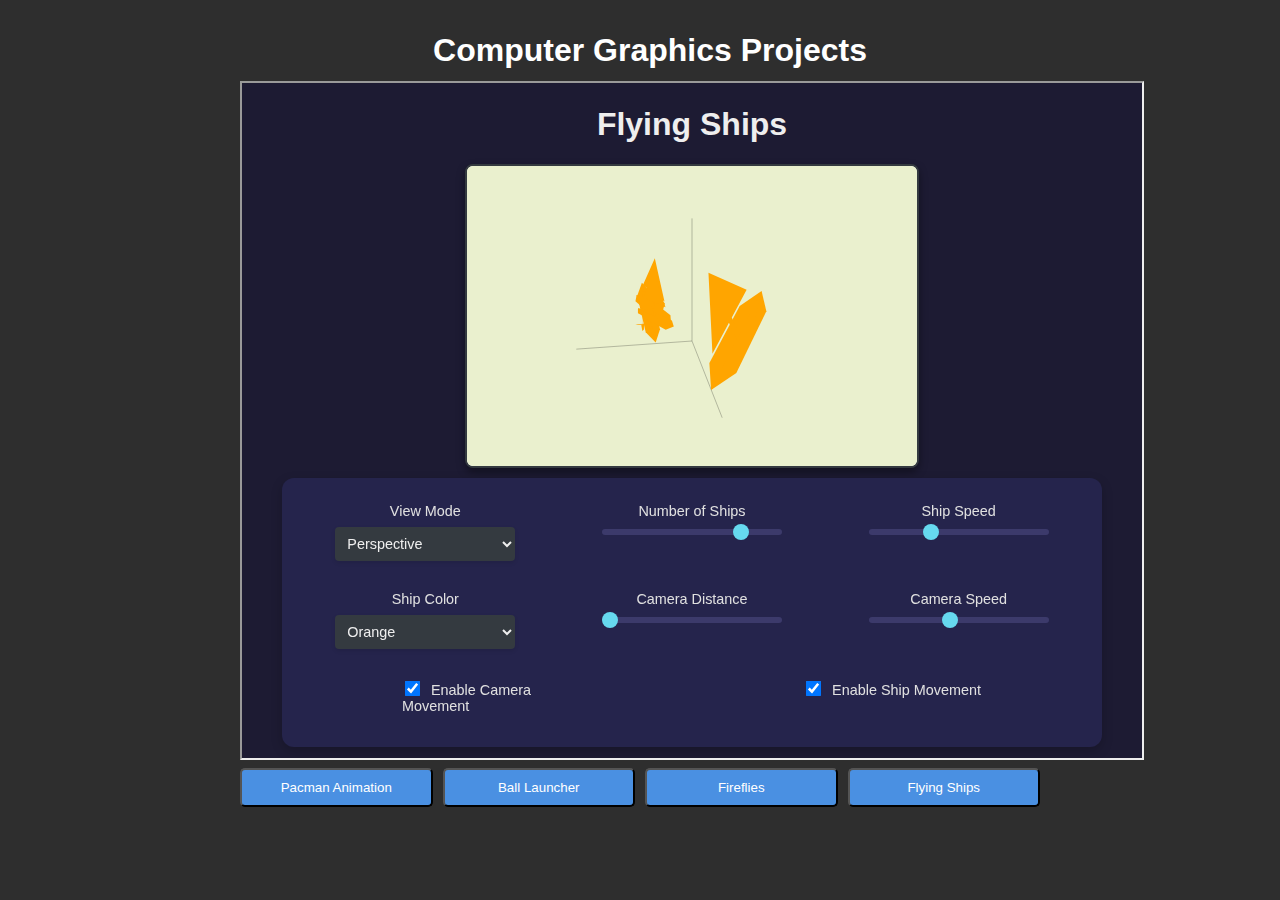
<file: index.html>
<!DOCTYPE html>
<html lang="en">
<head>
  <meta charset="UTF-8">
  <meta name="viewport" content="width=device-width, initial-scale=1.0">
  <title>William Dwyer's Computer Graphics Projects</title>
  <link rel="stylesheet" href="styles.css"> <!-- Include your styles -->
</head>
<body>
    <div class="container">
      <h1>Computer Graphics Projects</h1>

      <!-- Embed a chosen project here using an iframe -->
      <div class="project-display">
        <iframe id="project-iframe" src="flying-ships/flying-ships.html" width="900px" height="675px" style="background-color: #FFFFFF;"></iframe>
      </div>

      <!-- Buttons to dynamically load each project -->
      <div class="button-container">
        <button class="card-button" onclick="loadProject('pacman-animation/pacman-animation.html')">Pacman Animation</button>
        <button class="card-button" onclick="loadProject('ball-launcher/ball-launcher.html')">Ball Launcher</button>
        <button class="card-button" onclick="loadProject('fireflies/fireflies.html')">Fireflies</button>
        <button class="card-button" onclick="loadProject('flying-ships/flying-ships.html')">Flying Ships</button>
      </div>
    </div>

    <script src="main.js"></script>
</body>
</html>
</file>
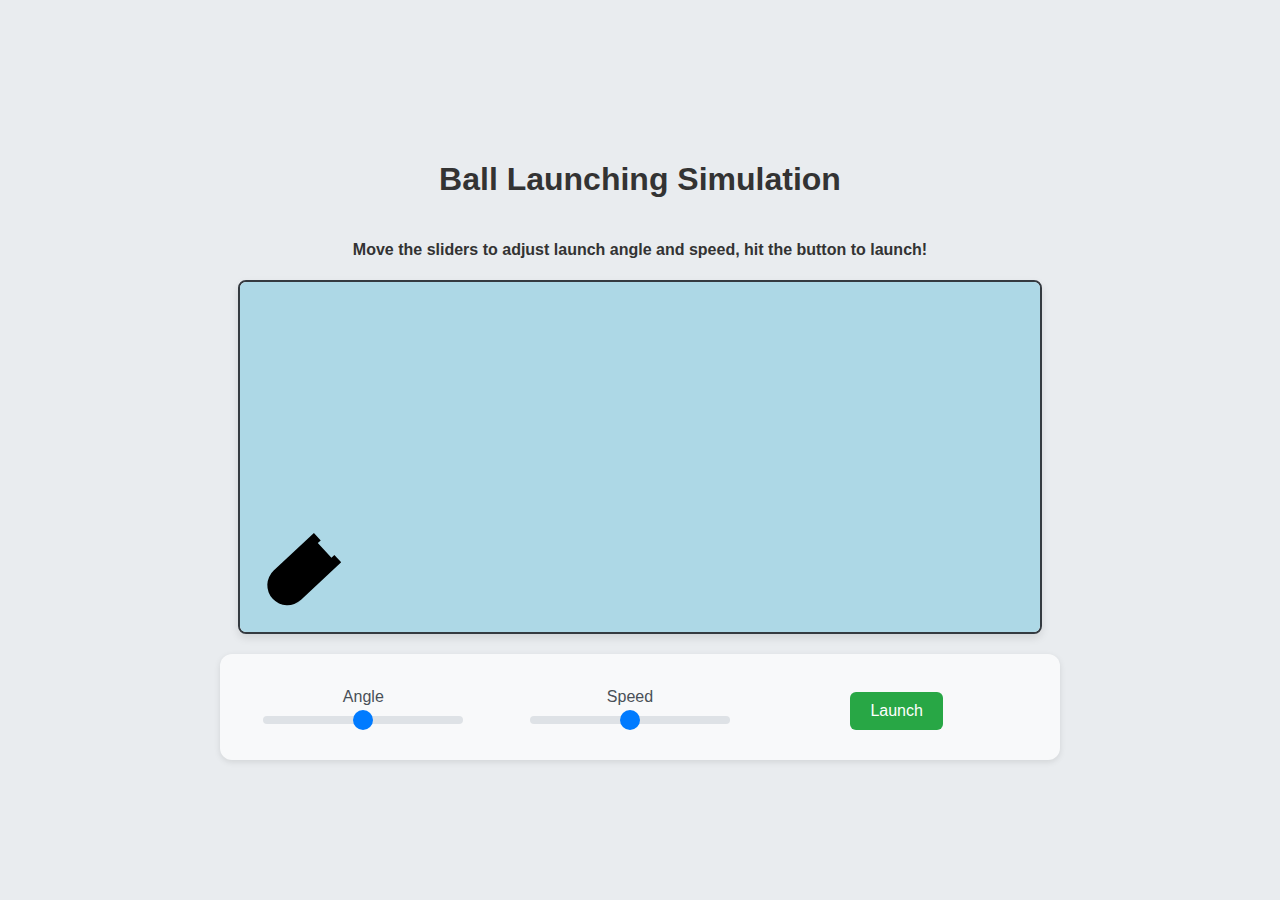
<file: ball-launcher/ball-launcher.html>
<!DOCTYPE html>
<html lang="en">
  <head>
    <meta charset="UTF-8">
    <title>Ball launching simulation</title>
    <meta name="viewport" content="width=device-width, initial-scale=1.0">
    <link rel="stylesheet" href="styles.css">
  </head>
  <body>

    <h1>Ball Launching Simulation</h1>
    <h4>Move the sliders to adjust launch angle and speed, hit the button to launch!</h4>
    <canvas id="canvas" width="800" height="350"></canvas>

    <div class="slider-container">
        <div class="slider-box">
          <label for="slider_angle">Angle</label>
          <input id="slider_angle" type="range" min="0" max="1500" />
        </div>
  
        <div class="slider-box">
          <label for="slider_speed">Speed</label>
          <input id="slider_speed" type="range" min="500" max="1000" />
        </div>

        <div class="slider-box">
          <label for="button_launch"></label>
          <button id="button_launch">Launch</button>
        </div>
    </div>

    <script src="main.js" type="module"></script>
    <script type="text/javascript" src="gl-matrix-min.js"></script>
  </body>
</html>
</file>
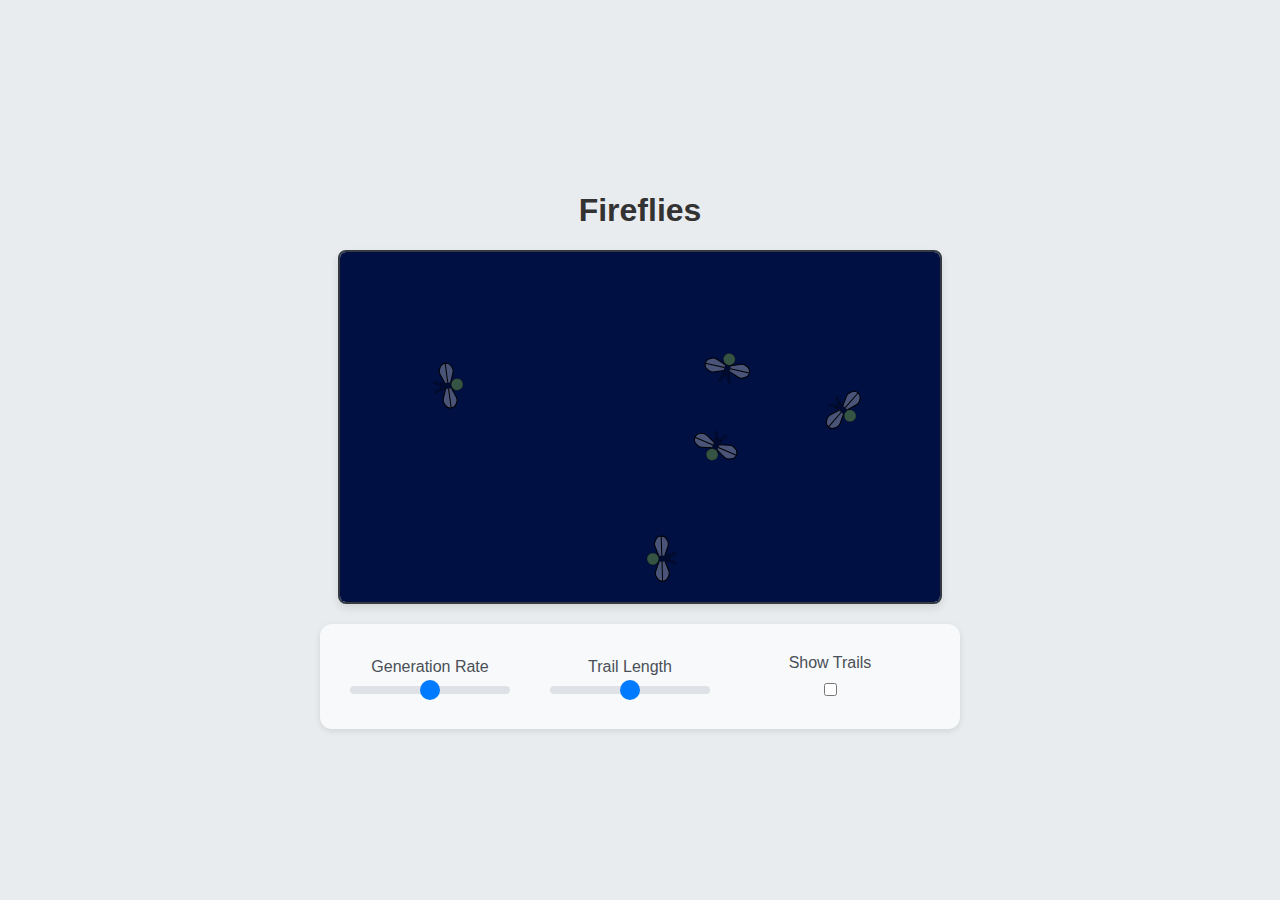
<file: fireflies/fireflies.html>
<!DOCTYPE html>
<html lang="en">
  <head>
    <meta charset="UTF-8">
    <title>Firefly Animation</title>
    <meta name="viewport" content="width=device-width, initial-scale=1.0">
    <link rel="stylesheet" href="styles.css">
  </head>
  <body>

    <h1>Fireflies</h1>
    <canvas id="canvas" width="600" height="350"></canvas>

    <div class="slider-container">
        <div class="slider-box">
          <label for="slider_firefly_gen_rate">Generation Rate</label>
          <input id="slider_firefly_gen_rate" type="range" min="-99.5" max="-99" step="0.01" />
        </div>

        <div class="slider-box">
          <label for="slider_trail_length">Trail Length</label>
          <input id="slider_trail_length" type="range" min="0.1" max="0.7" step="0.01"/>
        </div>

        <div class="slider-box">
          <label for="checkbox_show_trails">Show Trails</label>
          <input id="checkbox_show_trails" type="checkbox" min="500" max="1000" />
        </div>
    </div>

    <script src="main.js" type="text/javascript"></script>
    <script src="background-manager.js" type="text/javascript"></script>
    <script src="hermite-curve.js" type="text/javascript"></script>
    <script src="curve-manager.js" type="text/javascript"></script>
    <script src="firefly.js" type="text/javascript"></script>
    <script src="firefly-manager.js" type="text/javascript"></script>
    <script type="text/javascript" src="gl-matrix-min.js"></script>
  </body>
</html>
</file>
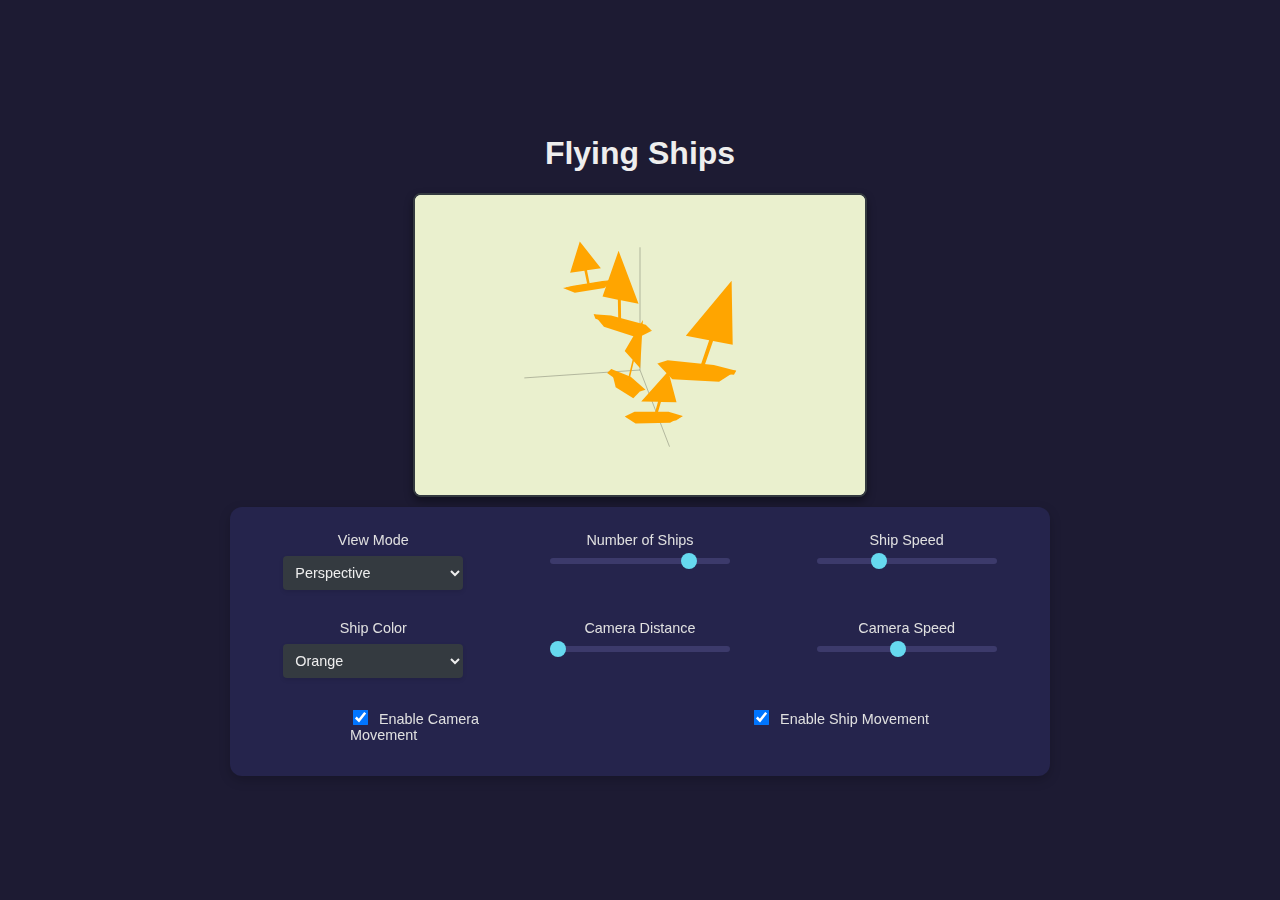
<file: flying-ships/flying-ships.html>
<!DOCTYPE html>
<html lang="en">
  <head>
    <meta charset="UTF-8">
    <title>Flying Ships</title>
    <meta name="viewport" content="width=device-width, initial-scale=1.0">
    <link rel="stylesheet" href="styles.css">
  </head>
  <body>
    <h1>Flying Ships</h1>
    <canvas id="canvas" width="450" height="300"></canvas>

    <!-- Control Panel -->
    <div class="control-panel">
      <div class="slider-box">
          <label for="viewMode">View Mode</label>
          <select id="viewMode">
              <option value="perspective">Perspective</option>
              <option value="orthographic">Orthographic</option>
          </select>
      </div>

      <div class="slider-box">
          <label for="shipCount">Number of Ships</label>
          <input id="shipCount" type="range" min="1" max="6" step="1">
      </div>

      <div class="slider-box">
        <label for="shipSpeed">Ship Speed</label>
        <input id="shipSpeed" type="range" min="0.0025" max="0.01" step="0.0001">
      </div>

      <div class="slider-box">
          <label for="shipColor">Ship Color</label>
          <select id="shipColor">
              <option value="red">Red</option>
              <option value="green">Green</option>
              <option value="blue">Blue</option>
              <option value="yellow">Yellow</option>
              <option value="orange">Orange</option>
          </select>
      </div>

      <div class="slider-box">
        <label for="cameraDistance">Camera Distance</label>
        <input id="cameraDistance" type="range" min="200" max="400" step="1">
      </div>

      <div class="slider-box">
          <label for="cameraSpeed">Camera Speed</label>
          <input id="cameraSpeed" type="range" min="0.001" max="0.01" step="0.0001">
      </div>

      <div class="slider-box">
          <label>
              <input id="cameraMovement" type="checkbox"> Enable Camera Movement
          </label>
      </div>

      <div class="slider-box">
          <label>
              <input id="shipMovement" type="checkbox"> Enable Ship Movement
          </label>
      </div>
    </div>

    <script src="main.js" type="text/javascript"></script>
    <script src="background-manager.js" type="text/javascript"></script>
    <script src="hermite-curve.js" type="text/javascript"></script>
    <script src="curve-manager.js" type="text/javascript"></script>
    <script src="ship.js" type="text/javascript"></script>
    <script src="ship-manager.js" type="text/javascript"></script>
    <script src="draw_util.js" type="text/javascript"></script>
    <script src="camera.js" type="text/javascript"></script>
    <script src="gl-matrix-min.js" type="text/javascript" ></script>
  </body>
</html>
</file>
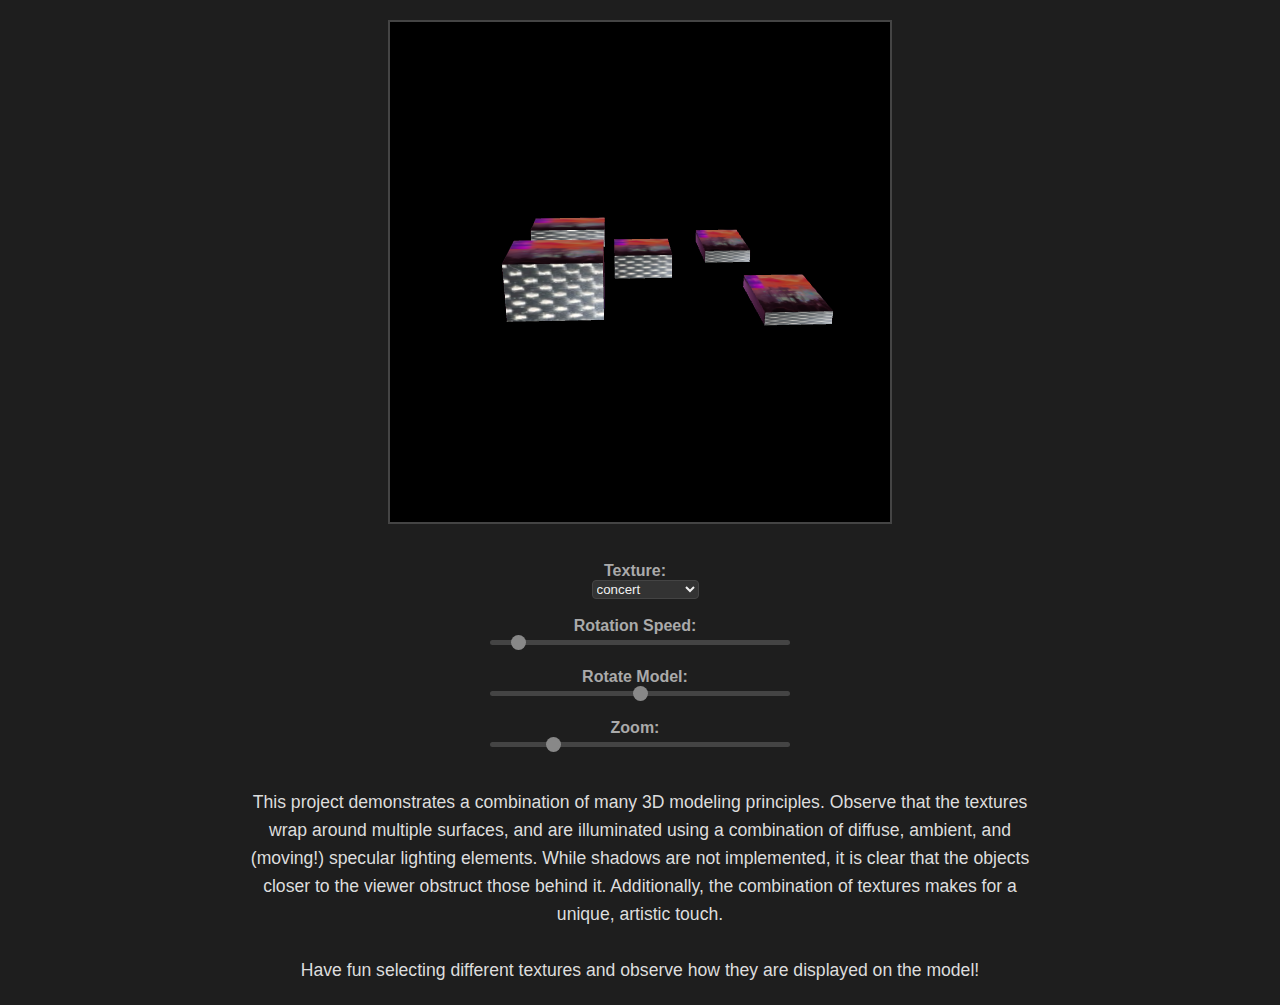
<file: js-shaders-textured/js-shaders-textured.html>
<!DOCTYPE html>
<html>
<head>
  <title>Textured 3D Rendering</title>
  <link rel="stylesheet" type="text/css" href="styles.css">
</head>
<body>
  <script id="vertexShader" type="not-js">
      attribute vec3 vPosition;
      attribute vec3 vNormal;
      attribute vec2 vTexCoord;
      varying vec3 fPosition;
      varying vec3 fNormal;
      varying vec2 fTexCoord;
      uniform mat4 uMV;
      uniform mat4 uMVP;
      uniform float time;

      void main(void) {
        gl_Position = uMVP * vec4(vPosition, 50.0);
        fPosition = (uMV * vec4(vPosition, 1.0)).xyz; // In camera coordinates
        fNormal = vNormal;                            // In local coordinates
        fTexCoord = vTexCoord;
      }
    </script>

  <script id="fragmentShader" type="not-js">
      precision highp float;
      varying vec3 fPosition;
      varying vec3 fNormal;
      varying vec2 fTexCoord;
      uniform mat4 uMV;
      uniform mat3 uMVn;
      uniform sampler2D texSampler1;
      uniform sampler2D texSampler2;
      uniform float time;

      const float ambientC  = 0.5;
      const float diffuseC  = 0.9;
      const vec3  lightCol  = vec3(1.0,1.0,1.0);
      
      vec2 blinnPhongDir(vec3 lightDir, vec3 n, float lightInt, float Ka,
        float Kd, float Ks, float shininess) {
        vec3 s = normalize(lightDir);
        vec3 v = normalize(-fPosition);
        vec3 h = normalize(v+s);
        float diffuse = Ka + Kd * lightInt * max(0.0, dot(n, s));
        float spec =  Ks * pow(max(0.0, dot(n,h)), shininess);
        return vec2(diffuse, spec);
      }

      void main(void) {
        vec3 texColor1=texture2D(texSampler1,fTexCoord).xyz;
        vec3 texColor2=texture2D(texSampler2,fTexCoord).xyz;
        vec3 lightV = vec3(4.79 * cos(3.5*time), 1.29 * -sin(3.5*time), 6.45 * sin(2.7*time));
        vec3 n = normalize(uMVn * fNormal);
        vec3 ColorS  = blinnPhongDir(lightV,n,0.0,0.0,0.0,0.7,800.0).y*lightCol;
        if (fNormal.z > 0.0 && fNormal.y==0.0) {
          vec3 ColorAD = blinnPhongDir(lightV,n,1.0,ambientC,diffuseC,0.0,1.0).x*texColor2;
          gl_FragColor = vec4(ColorAD+ColorS,1.0);
        } else {
          vec3 ColorAD = blinnPhongDir(lightV,n,1.0,ambientC,diffuseC,0.0,1.0).x*texColor1;
          gl_FragColor = vec4(ColorAD+ColorS,1.0);
        }
      }
    </script>
  <canvas id="mycanvas" width="500" height="500"></canvas>
  <br>

  <label for="imageSelector">Texture:</label>
  <select id="textureDropdown">
    <option value="concert_img">concert</option>
    <option value="goat_img">goat</option>
    <option value="lightbulb_img">lightbulb</option>
    <option value="northern_lights_img">northern lights</option>
    <option value="sunset_img">sunset</option>
    <option value="texaco_img">texaco</option>
    <option value="uncrustable_img">uncrustable</option>
  </select>
  <br>
  <label for="slider1">Rotation Speed:</label>
  <input id="slider1" type="range" min="0" max="4" step="0.01" />
  <br>
  <label for="slider2">Rotate Model:</label>
  <input id="slider2" type="range" min="-100" max="100" />
  <br>
  <label for="slider3">Zoom:</label>
  <input id="slider3" type="range" min="20" max="300" />
  <br>


  <p>This project demonstrates a combination of many 3D modeling principles. Observe that the textures wrap around
    multiple surfaces, and are illuminated using a combination of diffuse, ambient, and (moving!) specular lighting
    elements. While shadows are not implemented, it is clear that the objects closer to the viewer obstruct those
    behind it. Additionally, the combination of textures makes for a unique, artistic touch. <br><br>
    Have fun selecting different textures and observe how they are displayed on the model!</p>
  
  <script type="text/javascript" src="gl-matrix-min.js"></script>

  <script src="main.js" id="module"></script>
  <script src="model.js" id="module"></script>

  <script src="images/carbonfiber.js"></script>
  <script src="images/concert.js"></script>
  <script src="images/goat.js"></script>
  <script src="images/lightbulb.js"></script>
  <script src="images/northern-lights.js"></script>
  <script src="images/sunset.js"></script>
  <script src="images/texaco.js"></script>
  <script src="images/uncrustable.js"></script>
</body>

</html>
</file>
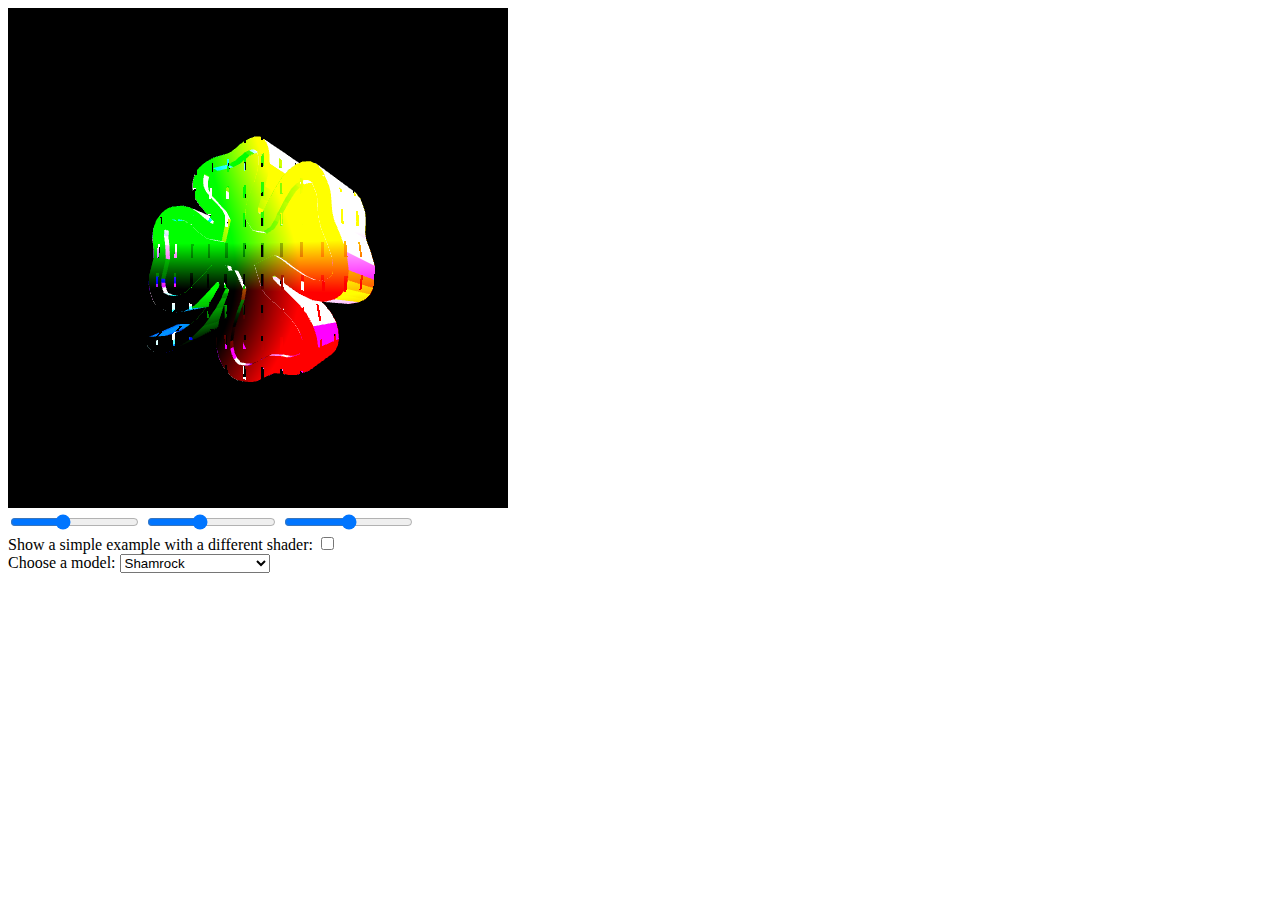
<file: js-shaders/js-shaders.html>
<!DOCTYPE html>
<html>

<head>
  <title>Simple Shader and Selecters</title>
</head>

<body>
    <script id="vertexShaderSimple" type="not-js">
        attribute vec3 vPosition;
        attribute vec3 vColor;
        varying vec3 fColor;
        uniform mat4 uMVP;
        uniform float time;
  
        void main(void) {
            gl_Position = uMVP * vec4(vPosition, 0.5*sin(time*1.0)+1.0);
            fColor = vColor;
        }
    </script>

    <script id="fragmentShaderSimple" type="not-js">
        precision highp float;
        varying vec3 fColor;
        uniform float time;

        void main(void) {
            gl_FragColor = vec4(fColor.x * 0.8*sin(time*4.0), fColor.y * 0.2*sin(time*3.0), fColor.z * 0.5*sin(time*6.0), 1.0);
        }
    </script>
  
    <script id="vertexShader" type="not-js">
        attribute vec3 vPosition;
        attribute vec3 vNormal;
        attribute vec3 vColor;
        varying vec3 fPosition;
        varying vec3 fNormal;
        uniform mat4 uMV;
        uniform mat4 uMVP;
        uniform float time;
    
        vec2 Rotate2D(vec2 vec_in, float angle) {
            vec2 vec_out;
            vec_out.x = cos(angle) * vec_in.x - sin(angle) * vec_in.y;
            vec_out.y = sin(angle) * vec_in.x + cos(angle) * vec_in.y;
            return vec_out;
        }
    
        void main(void) {
            vec3 modelX = vPosition;
            vec3 modelN = vNormal;
            modelX.xz = Rotate2D(modelX.xz, 0.25 * 3.14 * modelX.y * sin(2.0 * time));
            modelX.yz = Rotate2D(modelX.yz, 0.25 * 3.14 * modelX.y * sin(5.0 * time));
            modelX.xy = Rotate2D(modelX.xy, 0.25 * 3.14 * modelX.y * sin(0.5 * time));
            modelN.xz = Rotate2D(modelN.xz, 0.5 * 3.14 * modelX.y * sin(0.5 * time));
            modelN.yz = Rotate2D(modelN.yz, 0.5 * 3.14 * modelX.y * sin(0.5 * time));
            modelN.xy = Rotate2D(modelN.xy, 0.5 * 3.14 * modelX.y * sin(0.5 * time));
    
            gl_Position = uMVP * vec4(modelX, 1.0);
            fPosition = (uMV * vec4(modelX, 1.0)).xyz; // In camera coordinates
            fNormal = modelN; // In local coordinates
        }
    </script>

    <script id="fragmentShader" type="not-js">
        precision highp float;
        varying vec3 fPosition;
        varying vec3 fNormal;
        uniform mat3 uMVn;
        uniform float time;
    
        void main(void) {
            vec3 n = normalize(uMVn * fNormal);
    
            // Ambient lighting
            vec3 baseColor = vec3(fPosition.x * 0.5 + 0.5, fPosition.y * 0.5 + 0.5, fPosition.z * 0.5 + 0.5);
            vec3 ambient_color = 0.05 * baseColor;
    
            // Specular lights
            vec3 specDir1 = vec3(-cos(time*10.0), 4.0 * sin(2.0 * time), sin(2.0 * time) + 3.14 / 2.0);
            vec3 specDir2 = vec3(56.0 * cos(20.0 * time), 1.0, -sin(1.5 * time));
            vec3 l_1 = normalize(specDir1);
            vec3 l_2 = normalize(specDir2);
            vec3 h_1 = normalize(normalize(-fPosition) + l_1);
            vec3 h_2 = normalize(normalize(-fPosition) + l_2);
            vec3 specCol1 = pow(max(0.0, dot(n, h_1)), 32.0) * vec3(1.0, 1.0, 1.0);
            vec3 specCol2 = pow(max(0.0, dot(n, h_2)), 32.0) * vec3(1.0, 1.0, 1.0);
    
            // Diffuse lights
            vec3 difDir1 = vec3(cos(0.2 * time), 1.0, sin(1.5 * time));
            vec3 difDir2 = vec3(sin(2.0 * time), 1.0, sin(0.1 * time));
            vec3 difDir3 = vec3(-sin(0.2 * time), 1.0, -cos(0.1 * time));
            float diffuse1 = pow(dot(n, difDir1), 3.0);
            float diffuse2 = pow(dot(n, difDir2), 10.0);
            float diffuse3 = pow(dot(n, difDir3), 2.0);
            vec3 difCol1 = diffuse1 * vec3(1.0, 0, 0);
            vec3 difCol2 = diffuse2 * vec3(0, 0.2, 78);
            vec3 difCol3 = diffuse3 * vec3(0.1, 1.0, 0);
    
            // Combine all lighting components
            vec3 finalColor = ambient_color + specCol1 + specCol2 + difCol1 + difCol2 + difCol3;
            gl_FragColor = vec4(finalColor, 1.0);
    
            // Discard some random parts of the model
            if (sin(0.5 * fPosition.x) > 0.9 && sin(0.3 * fPosition.y) > 0.1) discard;
        }
    </script>

    <canvas id="mycanvas" width="500" height="500"></canvas>

    <br>

    <input id="slider1" type="range" min="-100" max="100" />
    <input id="slider2" type="range" min="-100" max="100" />
    <input id="slider3" type="range" min="20" max="300" />

    <br>    
    <label for="simpleExample">Show a simple example with a different shader:</label>
    <input type="checkbox" id="simpleExample" name="simpleExample">
    <br>

    <label for="modelSelect">Choose a model:</label>
    <select id="modelSelect">
      <option value="shamrock">Shamrock</option>
      <option value="nationalParkRanger">National Park Ranger</option>
      <option value="sofa">Sofa</option>
      <option value="basketballHoop">Basketball Hoop</option>
      <option value="potGold">Pot of Gold</option>
    </select>

    <script src="main.js" id="module"></script>
    <script type="text/javascript" src="gl-matrix-min.js"></script>

    <script id="sofa" src="./js-objs/sofa.js"></script>
    <script id="potGold" src="./js-objs/potGold.js"></script>
    <script id="basketballHoop" src="./js-objs/basketballHoop.js"></script>
    <script id="nationalParkRanger" src="./js-objs/nationalParkRanger.js"></script>
    <script id="shamrock" src="./js-objs/shamrock.js"></script>
</body>

</html>
</file>
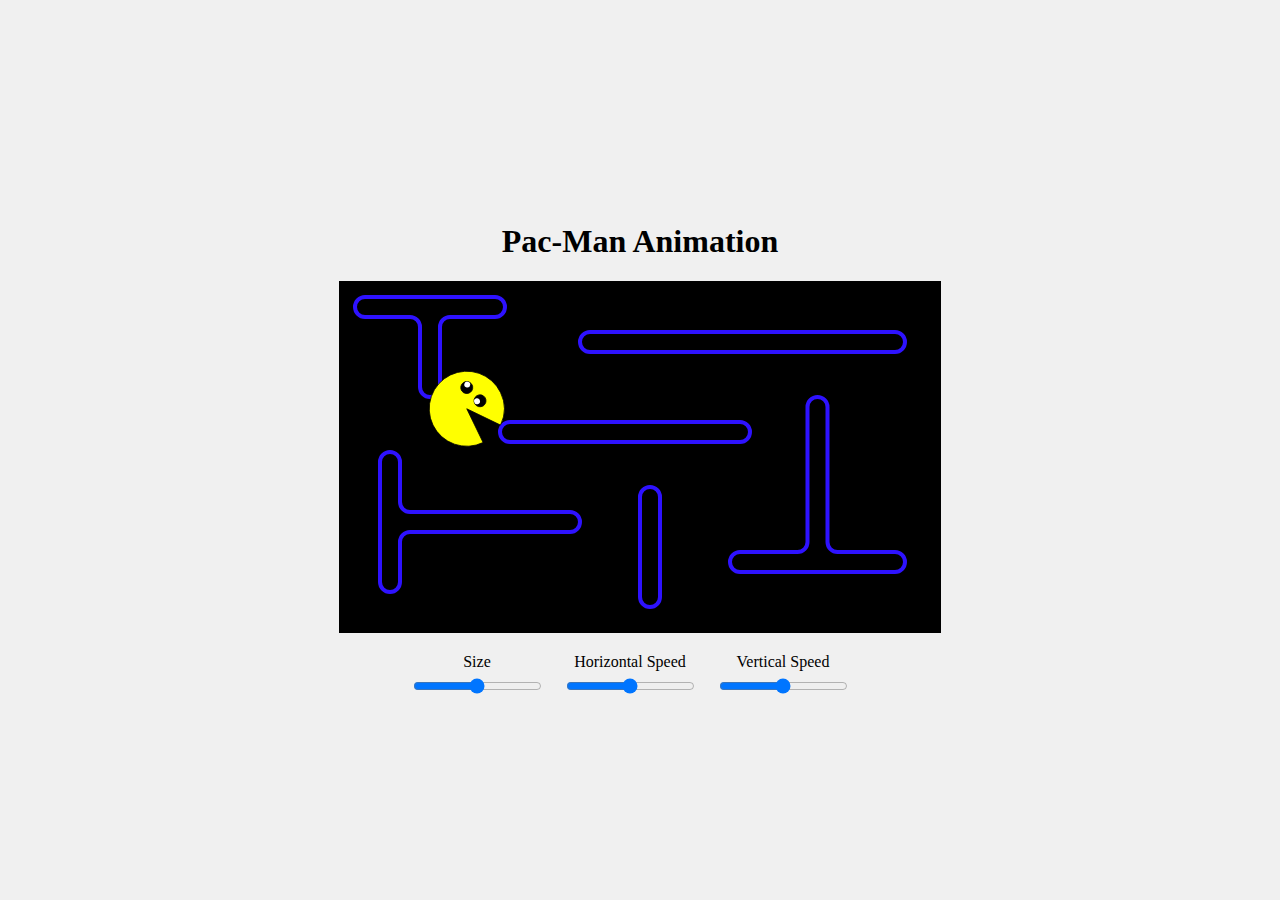
<file: pacman-animation/pacman-animation.html>
<!DOCTYPE html>
<html lang="en">
  <head>
    <meta charset="UTF-8">
    <title>A simple Pac-Man animation</title>
    <meta name="viewport" content="width=device-width, initial-scale=1.0">
    <link rel="stylesheet" href="styles.css">
  </head>
  <body>

    <h1>Pac-Man Animation</h1>
    <canvas id="canvas" width="600" height="350"></canvas>

    <div class="slider-container">
        <div class="slider-box">
          <label for="slider_size">Size</label>
          <input id="slider_size" type="range" min="500" max="1000" />
        </div>
  
        <div class="slider-box">
          <label for="slider_speed_x">Horizontal Speed</label>
          <input id="slider_speed_x" type="range" min="500" max="3000" />
        </div>

        <div class="slider-box">
          <label for="slider_speed_y">Vertical Speed</label>
          <input id="slider_speed_y" type="range" min="500" max="3000" />
        </div>
    </div>
    <script src="utils.js" id="module"></script>
    <script src="pacman.js" id="module"></script>
    <script src="main.js" id="module"></script>
  </body>
</html>
</file>
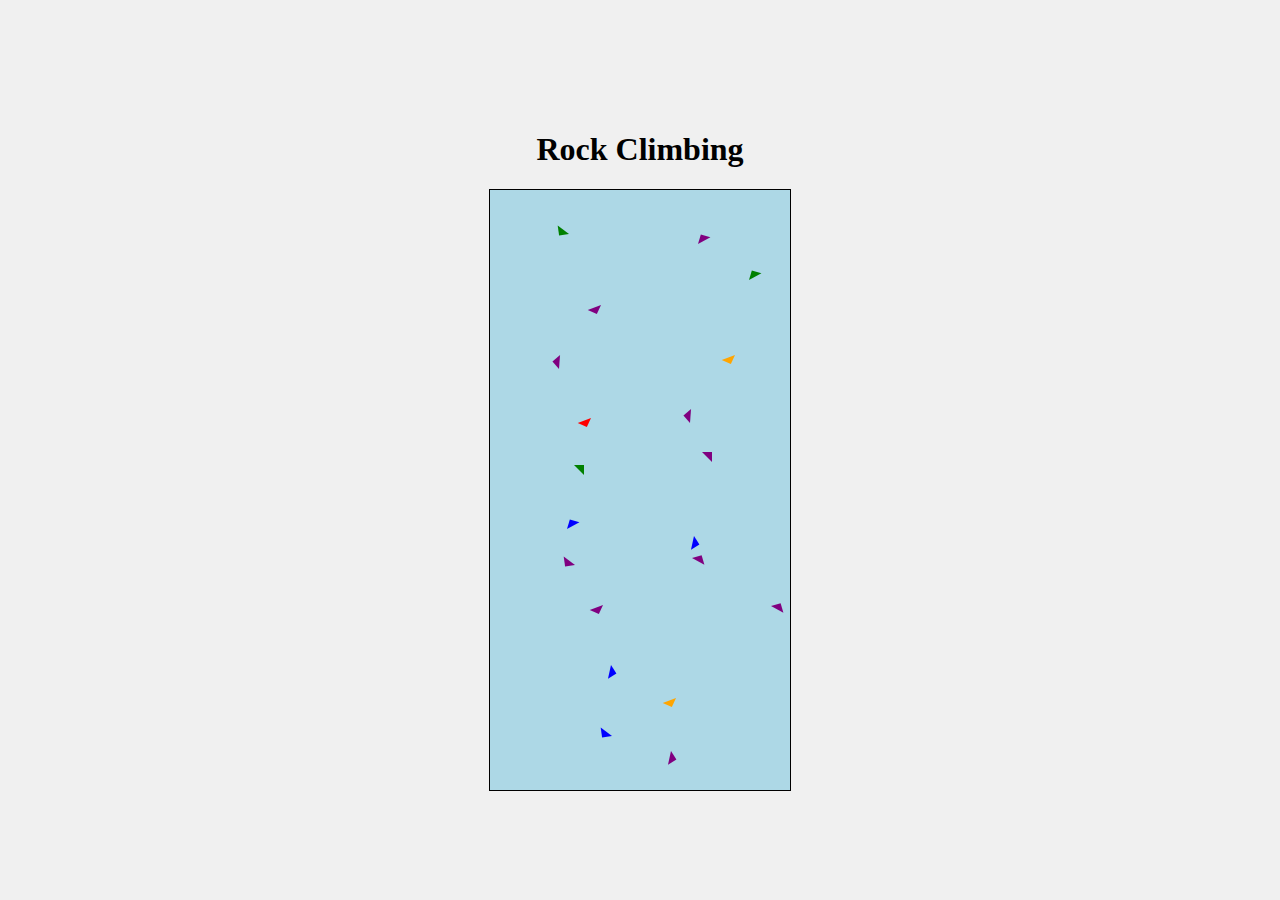
<file: rock-climbing/rock-climbing.html>
<!DOCTYPE html>
<html lang="en">
  <head>
    <meta charset="UTF-8">
    <title>A simple rock climbing animation</title>
    <meta name="viewport" content="width=device-width, initial-scale=1.0">
    <link rel="stylesheet" href="styles.css">
  </head>
  <body>

    <h1>Rock Climbing</h1>
    <canvas id="canvas" width="300" height="600"></canvas>

    <script src="main.js" type="module"></script>
  </body>
</html>
</file>
<file: styles.css>
/* Container for buttons to control alignment */
.button-container {
    display: flex;
    gap: 10px; /* Space between buttons */
}

/* Card button styling */
.card-button {
    flex: 1; /* Make buttons grow to fill the container */
    padding: 10px 20px;
    background-color: #4A90E2;  /* Button color */
    color: white;
    text-decoration: none;
    border-radius: 5px;
    transition: background-color 0.3s ease;
    text-align: center; /* Center text within button */
}

.card-button:hover {
    background-color: #357ABD;
}

/* Card styling */
.card {
    background-color: #3A3A3A;  /* Dark grey for card */
    padding-left: 20px;
    padding-right: 20px;
    padding-top: 1px;
    padding-bottom: 1px;
    border-radius: 10px;
    box-shadow: 0px 4px 6px rgba(0, 0, 0, 0.4);  /* Subtle shadow */
    margin-bottom: 20px;
    display: block; /* Ensure the card takes up space properly */
}

/* Ensure paragraphs inside the card have appropriate spacing */
.card p {
    margin-bottom: 15px;
}

/* Other existing styles */
body {
    font-family: Arial, sans-serif;
    line-height: 1.6;
    max-width: 800px;
    margin: 0 auto;
    padding: 20px;
    background-color: #2E2E2E;
    color: #E0E0E0;
}

h1, h3, h5 {
    color: #FFFFFF;
    margin-top: 5px;
    margin-bottom: 5px;
    padding-left: 20px;
    text-align: center;
}

p {
    color: #e1e1e1;
}

a {
    color: #4A90E2;
    text-decoration: none;
}

a:hover {
    text-decoration: underline;
}

img {
    border-radius: 10%;
    box-shadow: 0 4px 6px rgba(0, 0, 0, 0.3);
    margin-left: 20px;
    margin-right: 20px;
    margin-bottom: 5px;
    margin-top: 40px;
    width: 200px; 
    float: right;
    border-radius: 10%;
}
</file>
<file: ball-launcher/styles.css>
/* General body styling */
body {
  font-family: 'Helvetica Neue', Arial, sans-serif;
  display: flex;
  flex-direction: column;
  justify-content: center;
  align-items: center;
  height: 100vh;
  margin: 0;
  background-color: #e9ecef; /* Light modern gray */
  color: #333; /* Darker text color for better readability */
}

/* Canvas styling */
canvas {
  border: 2px solid #343a40; /* Slightly thicker dark border */
  border-radius: 8px; /* Rounded corners for modern look */
  max-width: 100%;
  background-color: #fff; /* White background */
  box-shadow: 0 4px 8px rgba(0, 0, 0, 0.1); /* Subtle shadow for elevation */
}

/* Container for sliders and button */
.slider-container {
  display: flex;
  justify-content: space-around; /* Evenly spaced */
  align-items: center;
  width: 100%;
  max-width: 800px;
  padding: 20px;
  margin-top: 20px;
  background-color: #f8f9fa; /* Light background for contrast */
  border-radius: 12px;
  box-shadow: 0 2px 6px rgba(0, 0, 0, 0.1);
}

/* Individual slider box styling */
.slider-box {
  display: flex;
  flex-direction: column;
  align-items: center;
  margin-right: 20px;
  padding: 10px;
  width: 100%;
  max-width: 200px;
}

/* Label styling */
label {
  font-size: 1rem;
  font-weight: 500;
  color: #495057; /* Slightly darker gray text */
  margin-bottom: 8px;
}

/* Slider styling */
input[type="range"] {
  width: 100%;
  appearance: none;
  height: 8px;
  background: #dee2e6; /* Light gray track */
  border-radius: 4px;
  outline: none;
  transition: background 0.3s ease-in-out;
}

input[type="range"]::-webkit-slider-thumb {
  appearance: none;
  width: 20px;
  height: 20px;
  border-radius: 50%;
  background: #007bff; /* Blue thumb for better visibility */
  cursor: pointer;
  transition: background-color 0.3s ease-in-out;
}

input[type="range"]::-webkit-slider-thumb:hover {
  background: #0056b3; /* Darker blue on hover */
}

/* Button styling */
button {
  font-size: 1rem;
  padding: 10px 20px;
  color: #fff;
  background-color: #28a745; /* Green button for action */
  border: none;
  border-radius: 6px;
  cursor: pointer;
  transition: background-color 0.3s ease-in-out, transform 0.2s;
}

button:hover {
  background-color: #218838; /* Darker green on hover */
  transform: scale(1.05); /* Slight zoom on hover for effect */
}

button:active {
  transform: scale(1); /* Reset zoom on click */
}
</file>
<file: fireflies/styles.css>
/* General body styling */
body {
  font-family: 'Helvetica Neue', Arial, sans-serif;
  display: flex;
  flex-direction: column;
  justify-content: center;
  align-items: center;
  height: 100vh;
  margin: 0;
  background-color: #e9ecef; /* Light modern gray */
  color: #333; /* Darker text color for better readability */
}

/* Canvas styling */
canvas {
  border: 2px solid #343a40; /* Slightly thicker dark border */
  border-radius: 8px; /* Rounded corners for modern look */
  max-width: 100%;
  background-color: #fff; /* White background */
  box-shadow: 0 4px 8px rgba(0, 0, 0, 0.1); /* Subtle shadow for elevation */
}

/* Container for sliders and button */
.slider-container {
  display: flex;
  justify-content: space-around; /* Evenly spaced */
  align-items: center;
  width: 100%;
  max-width: 600px;
  padding: 20px;
  margin-top: 20px;
  background-color: #f8f9fa; /* Light background for contrast */
  border-radius: 12px;
  box-shadow: 0 2px 6px rgba(0, 0, 0, 0.1);
}

/* Individual slider box styling */
.slider-box {
  display: flex;
  flex-direction: column;
  align-items: center;
  margin-right: 20px;
  padding: 10px;
  width: 100%;
  max-width: 200px;
}

/* Label styling */
label {
  font-size: 1rem;
  font-weight: 500;
  color: #495057; /* Slightly darker gray text */
  margin-bottom: 8px;
}

/* Slider styling */
input[type="range"] {
  width: 100%;
  appearance: none;
  height: 8px;
  background: #dee2e6; /* Light gray track */
  border-radius: 4px;
  outline: none;
  transition: background 0.3s ease-in-out;
}

input[type="range"]::-webkit-slider-thumb {
  appearance: none;
  width: 20px;
  height: 20px;
  border-radius: 50%;
  background: #007bff; /* Blue thumb for better visibility */
  cursor: pointer;
  transition: background-color 0.3s ease-in-out;
}

input[type="range"]::-webkit-slider-thumb:hover {
  background: #0056b3; /* Darker blue on hover */
}

/* Button styling */
button {
  font-size: 1rem;
  padding: 10px 20px;
  color: #fff;
  background-color: #28a745; /* Green button for action */
  border: none;
  border-radius: 6px;
  cursor: pointer;
  transition: background-color 0.3s ease-in-out, transform 0.2s;
}

button:hover {
  background-color: #218838; /* Darker green on hover */
  transform: scale(1.05); /* Slight zoom on hover for effect */
}

button:active {
  transform: scale(1); /* Reset zoom on click */
}
</file>
<file: flying-ships/styles.css>
/* General body styling */
body {
  font-family: 'Helvetica Neue', Arial, sans-serif;
  display: flex;
  flex-direction: column;
  justify-content: center;
  align-items: center;
  height: 100vh;
  margin: 0;
  background-color: #1d1b33; /* Dark navy-purple background */
  color: #eee; /* Light text color */
}

/* Canvas styling */
canvas {
  border: 2px solid #343a40; /* Slightly thicker dark border */
  border-radius: 8px; /* Rounded corners for modern look */
  background-color: #fff; /* White background */
  box-shadow: 0 4px 8px rgba(0, 0, 0, 0.4); /* Subtle shadow for elevation */
}

/* Control panel styling */
.control-panel {
  display: flex;
  flex-wrap: wrap;
  justify-content: space-around;
  align-items: flex-start;
  width: 90%;
  max-width: 800px;
  padding: 10px;
  margin-top: 10px;
  margin-bottom: 10px;
  background-color: #25244c; /* Slightly lighter background for contrast */
  border-radius: 12px;
  box-shadow: 0 4px 12px rgba(0, 0, 0, 0.2);
}

/* Individual slider box styling */
.slider-box {
  display: flex;
  flex-direction: column;
  align-items: center;
  margin: 5px;
  padding: 10px;
  width: 100%;
  max-width: 180px;
}

/* Label styling */
label {
  font-size: 0.9rem;
  font-weight: 500;
  color: #e0e0e0;
  margin-bottom: 8px;
}

/* Slider styling */
input[type="range"] {
  width: 100%;
  appearance: none;
  height: 6px;
  background: #3c3a6b;
  border-radius: 4px;
  outline: none;
  transition: background 0.3s ease-in-out;
}

input[type="range"]::-webkit-slider-thumb {
  appearance: none;
  width: 16px;
  height: 16px;
  border-radius: 50%;
  background: #66d9ef;
  cursor: pointer;
  transition: background-color 0.3s ease-in-out;
}

input[type="range"]::-webkit-slider-thumb:hover {
  background: #56a5d7;
}

/* Select dropdown styling */
select {
  width: 100%;
  padding: 8px;
  font-size: 0.9rem;
  color: #eee;
  background-color: #343a40;
  border: none;
  border-radius: 4px;
  outline: none;
  box-shadow: 0 2px 4px rgba(0, 0, 0, 0.1);
  cursor: pointer;
}

/* Checkbox styling */
input[type="checkbox"] {
  margin-right: 8px;
  transform: scale(1.2);
}
</file>
<file: pacman-animation/styles.css>
body {
  display: flex;
  flex-direction: column;
  justify-content: center;
  align-items: center;
  height: 100vh;
  margin: 0;
  background-color: #f0f0f0;
}

canvas {
  border: 1px solid black;
  max-width: 100%;
}

.slider-container {
  display: flex;
  justify-content: center;
  margin-top: 20px;
}

.slider-box {
  display: inline-block;
  margin-right: 20px;
}

label {
  display: block;
  text-align: center;
  margin-bottom: 5px;
}
</file>
<file: rock-climbing/styles.css>
body {
  display: flex;
  flex-direction: column;
  justify-content: center;
  align-items: center;
  height: 100vh;
  margin: 0;
  background-color: #f0f0f0;
}

canvas {
  border: 1px solid black;
  max-width: 100%;
}

label {
  display: block;
  text-align: center;
  margin-bottom: 5px;
}
</file>
<file: js-shaders-textured/styles.css>
/* General Reset */
body {
    margin: 0;
    padding: 0;
    font-family: Arial, sans-serif;
    background-color: #1e1e1e; /* Dark background for contrast */
    color: #f0f0f0; /* Light text for readability */
    display: flex;
    flex-direction: column;
    align-items: center;
    justify-content: center;
    min-height: 100vh;
  }
  
  /* Canvas Styling */
  canvas {
    border: 2px solid #444;
    margin: 20px 0;
    background-color: #000; /* Black canvas background for 3D visuals */
  }
  
  /* Text Section */
  p {
    max-width: 800px;
    text-align: center;
    line-height: 1.6;
    margin-bottom: 20px;
    font-size: 1.1em;
    color: #ddd;
  }
  
  /* Labels and Inputs */
  label {
    margin-right: 10px;
    font-weight: bold;
    color: #aaa;
  }
  
  input[type="range"] {
    width: 300px;
    margin: 5px 0;
  }
  
  select {
    background-color: #333;
    color: #f0f0f0;
    border: 1px solid #444;
    padding: 0px;
    border-radius: 4px;
  }
  
  /* Dropdown Styling */
  #textureDropdown {
    margin-left: 10px;
  }
  
  /* Button Hover States */
  input[type="range"]:hover,
  select:hover {
    cursor: pointer;
    border-color: #888;
  }
  
  /* Page Structure */
  body > script {
    display: none; /* Hides script tags from being visible in some browsers */
  }
  
  /* Flexbox Container for Controls */
  .controls {
    display: flex;
    flex-direction: column;
    align-items: center;
    gap: 0px;
    margin-bottom: 0px;
  }
  
  /* Specific Slider Styling */
  #slider1, #slider2, #slider3 {
    -webkit-appearance: none; /* Removes default styling */
    height: 5px;
    background: #444;
    outline: none;
    border-radius: 5px;
  }
  
  #slider1::-webkit-slider-thumb,
  #slider2::-webkit-slider-thumb,
  #slider3::-webkit-slider-thumb {
    -webkit-appearance: none;
    appearance: none;
    width: 15px;
    height: 15px;
    border-radius: 50%;
    background: #888;
    cursor: pointer;
  }
  
  #slider1::-webkit-slider-thumb:hover,
  #slider2::-webkit-slider-thumb:hover,
  #slider3::-webkit-slider-thumb:hover {
    background: #f0f0f0;
  }
</file>
